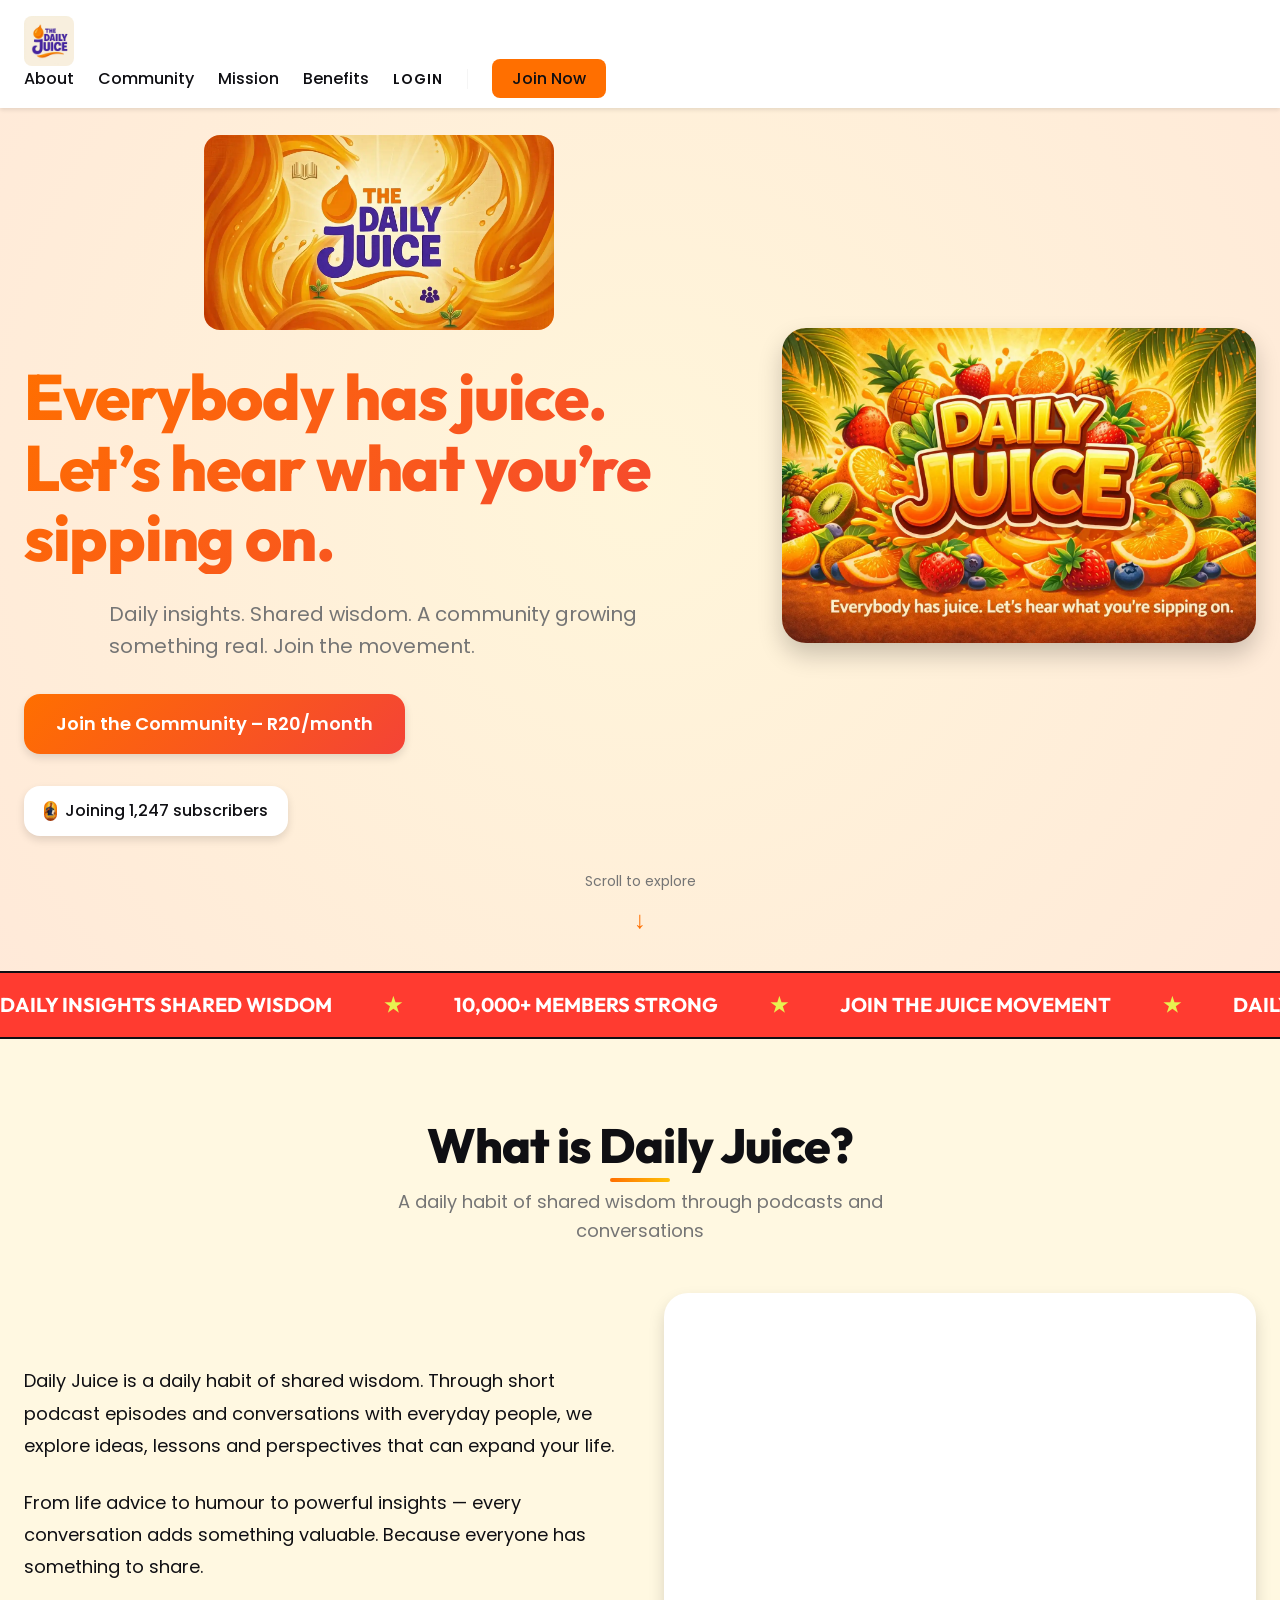
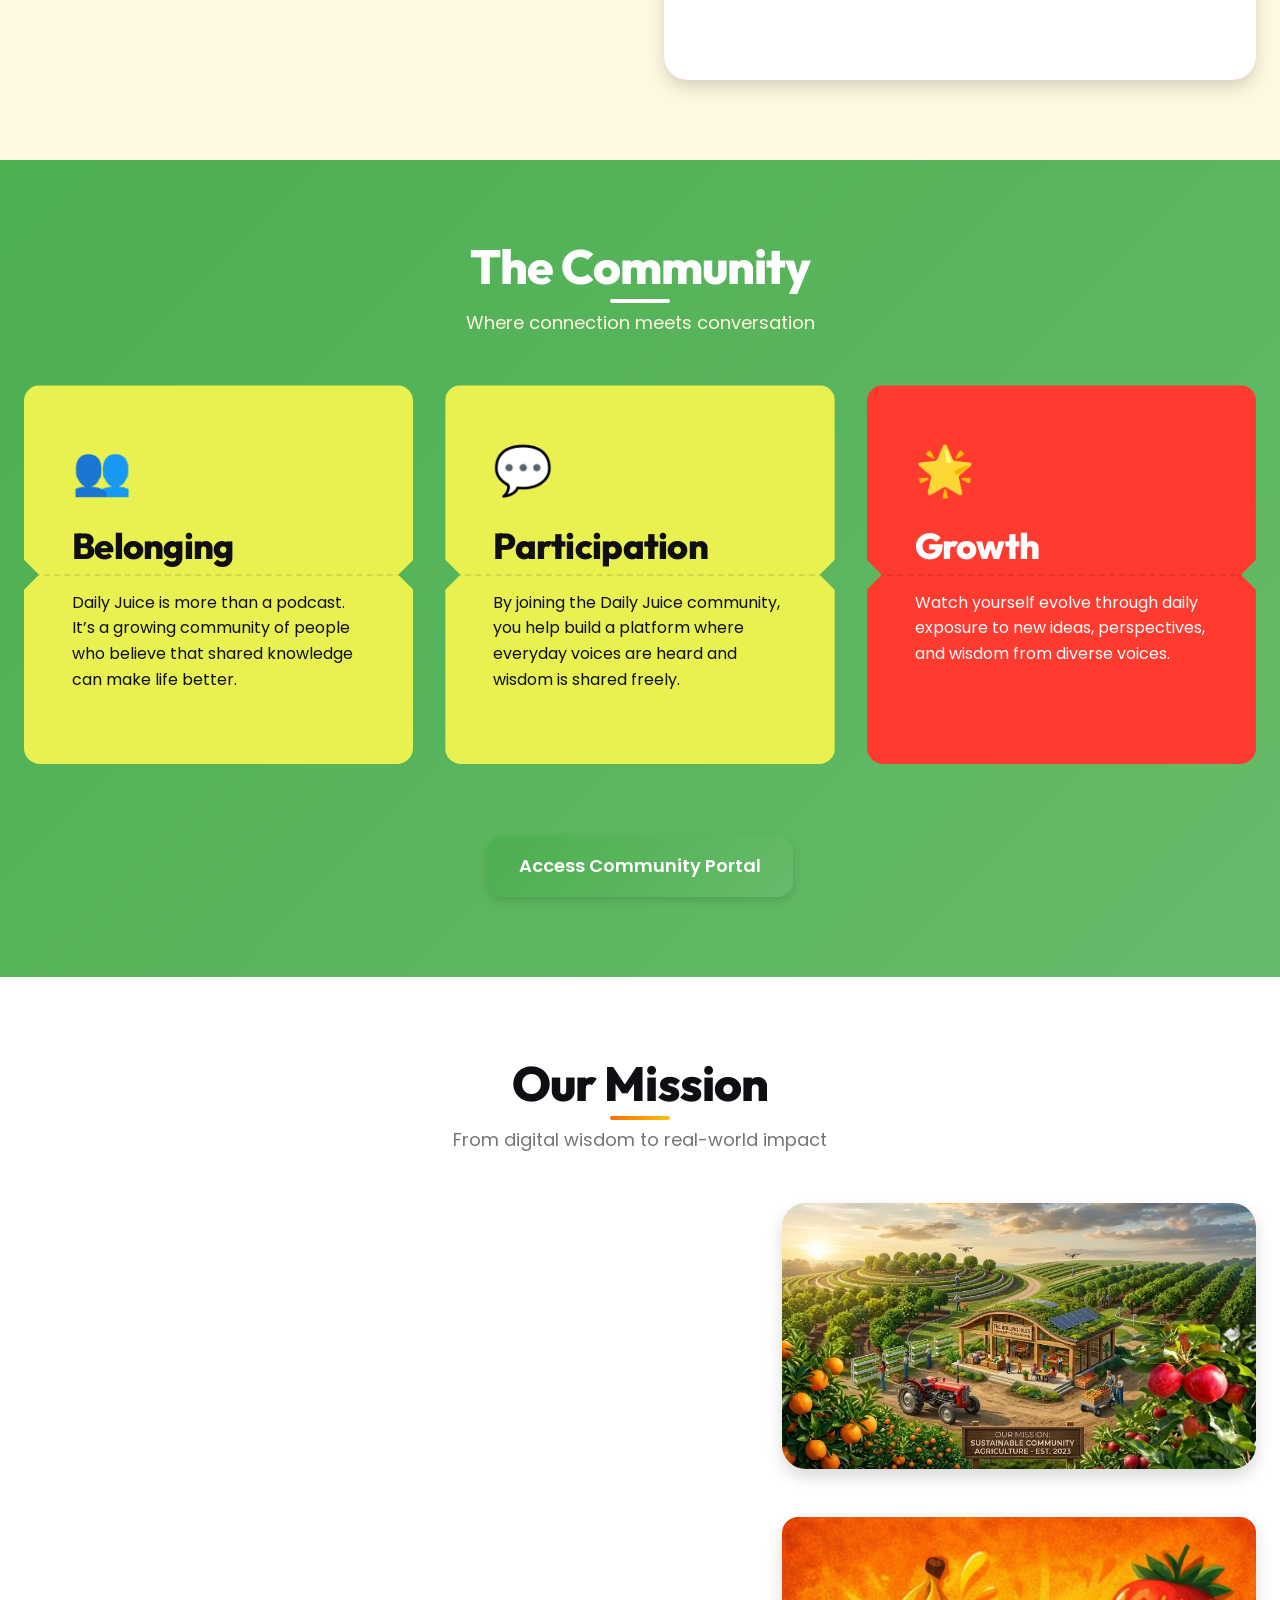
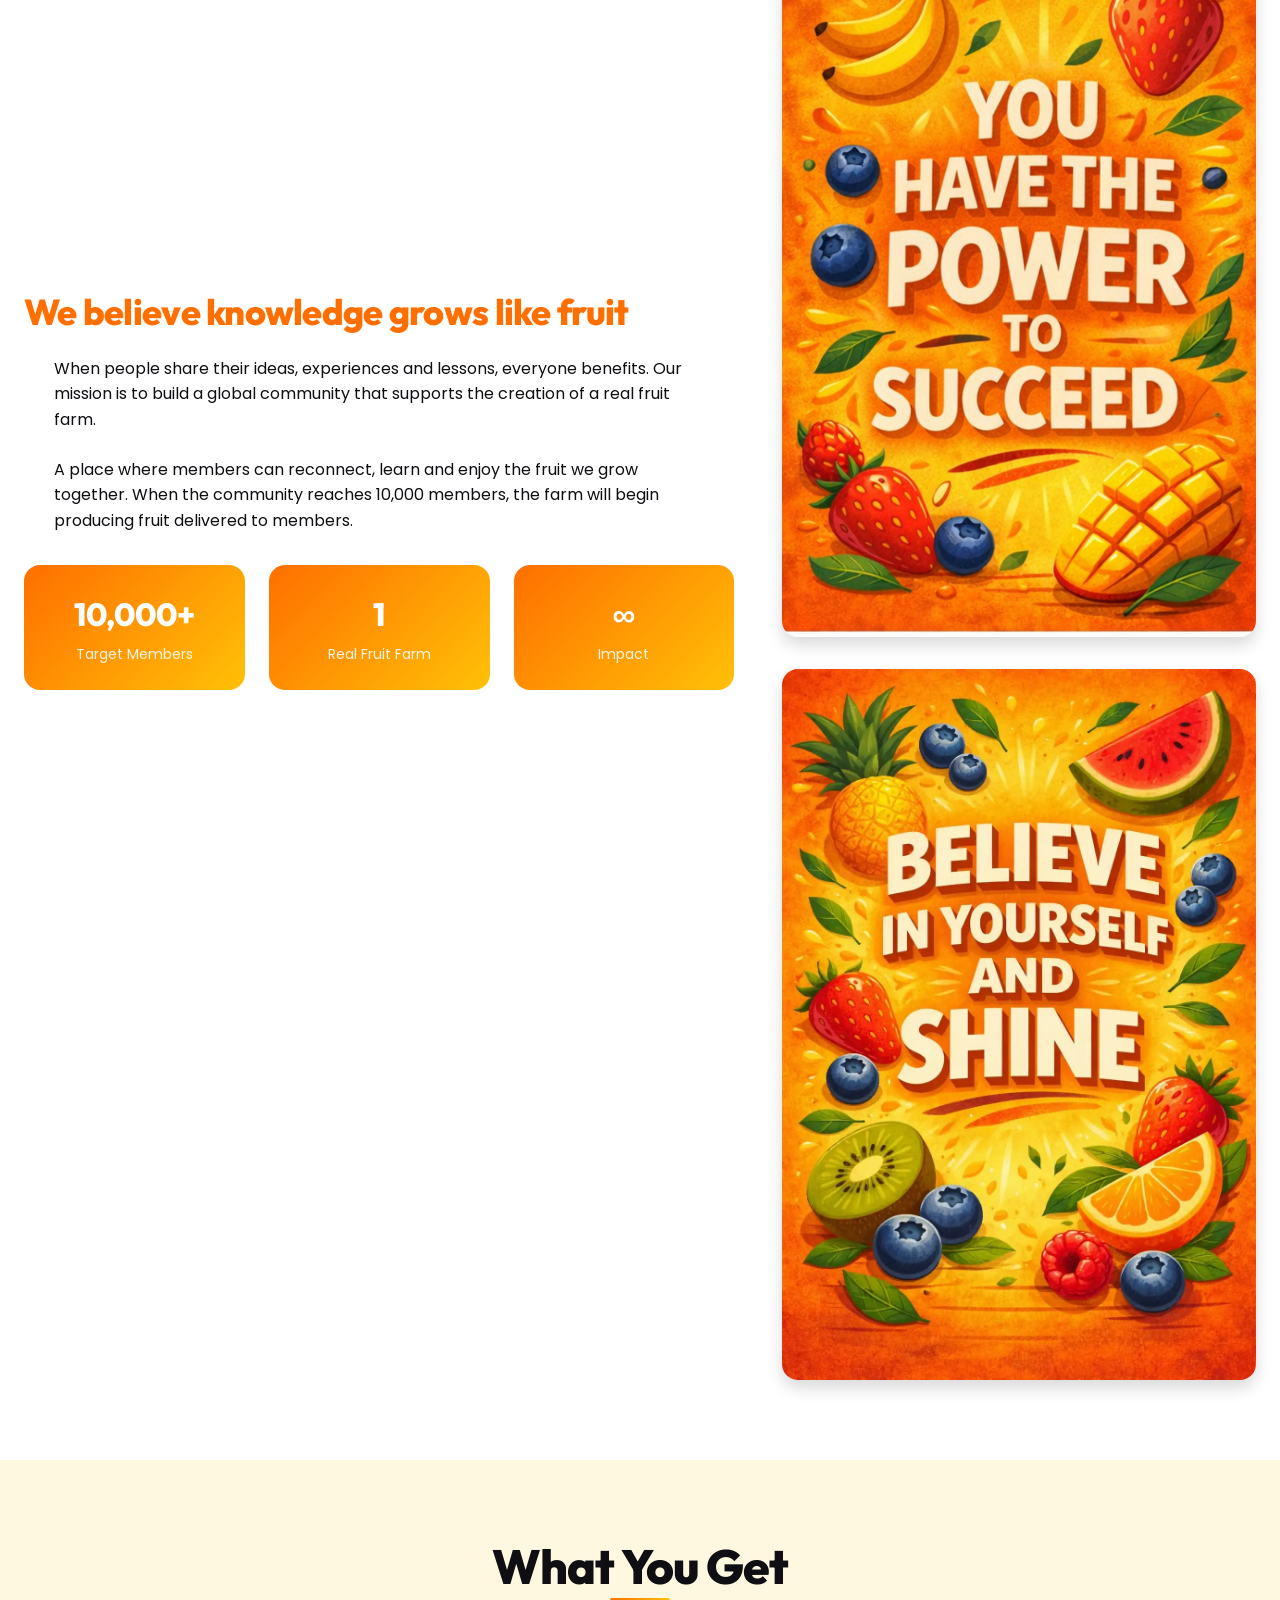
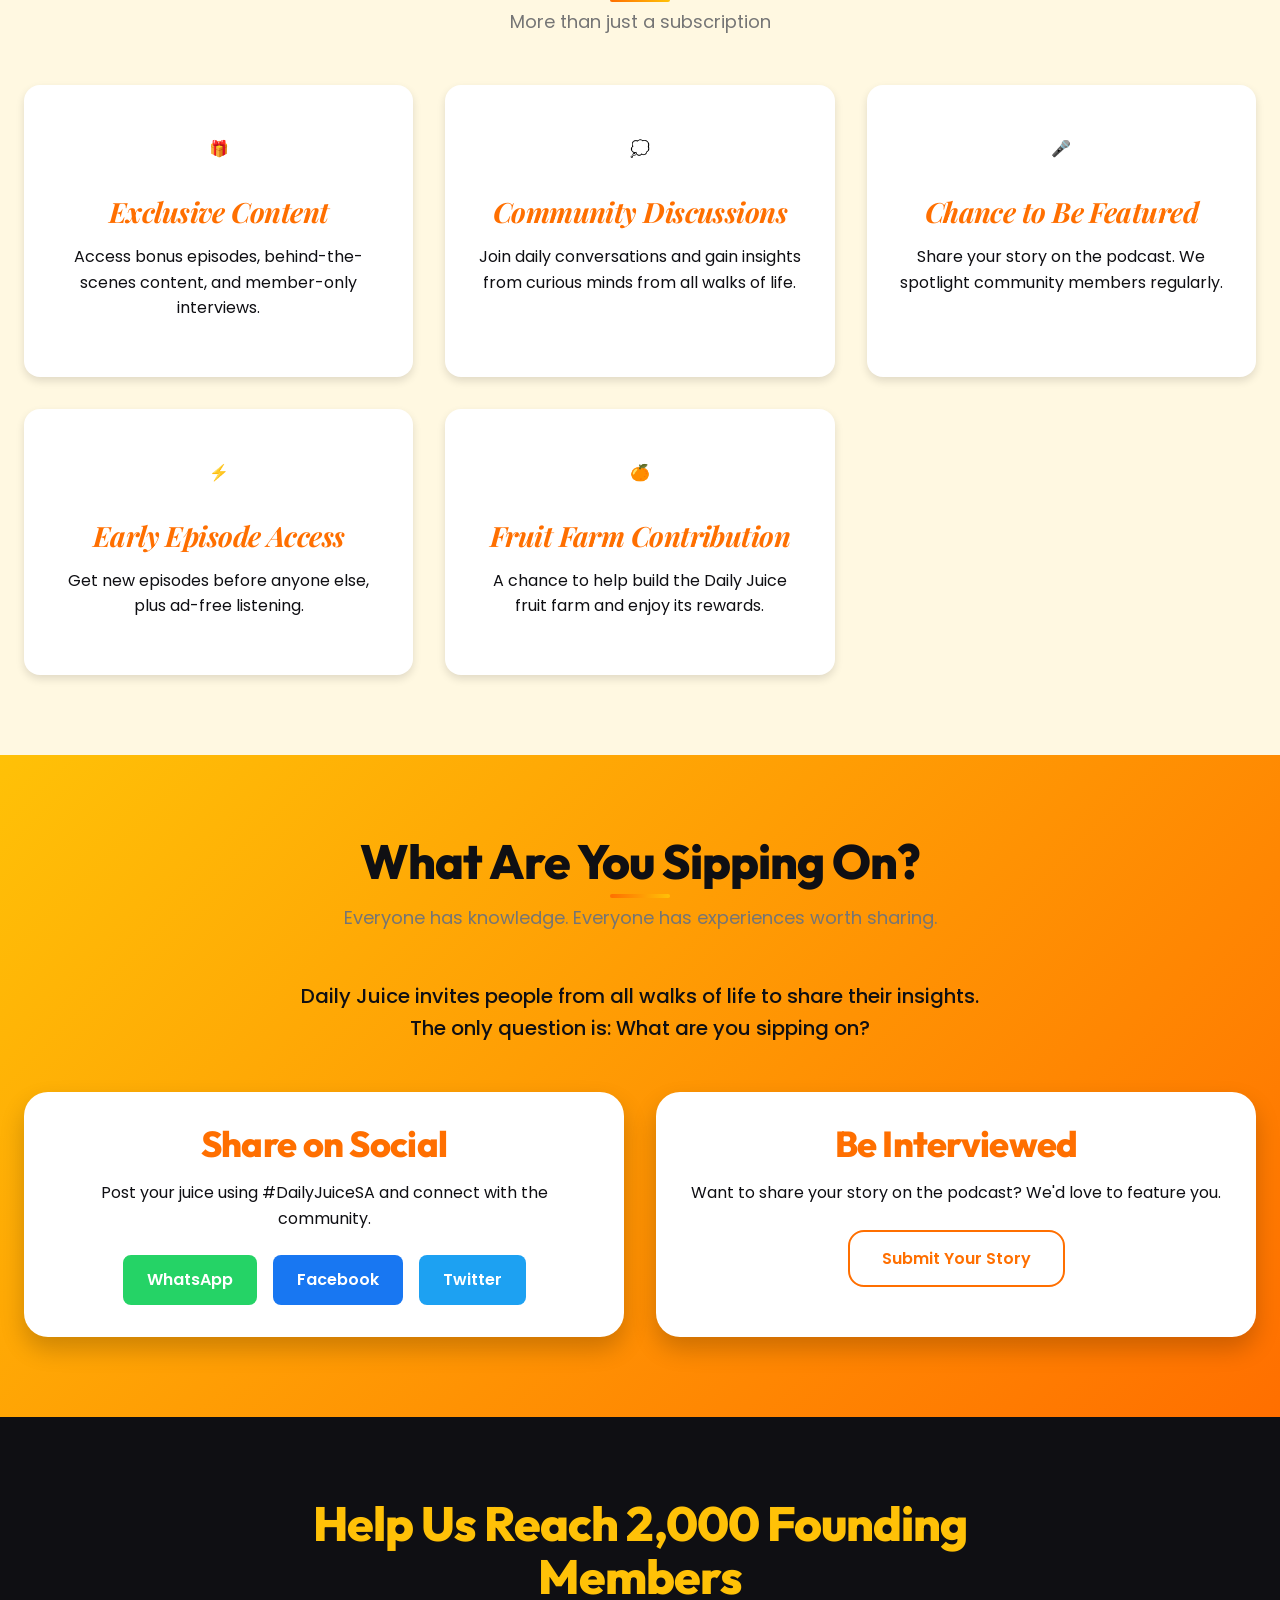
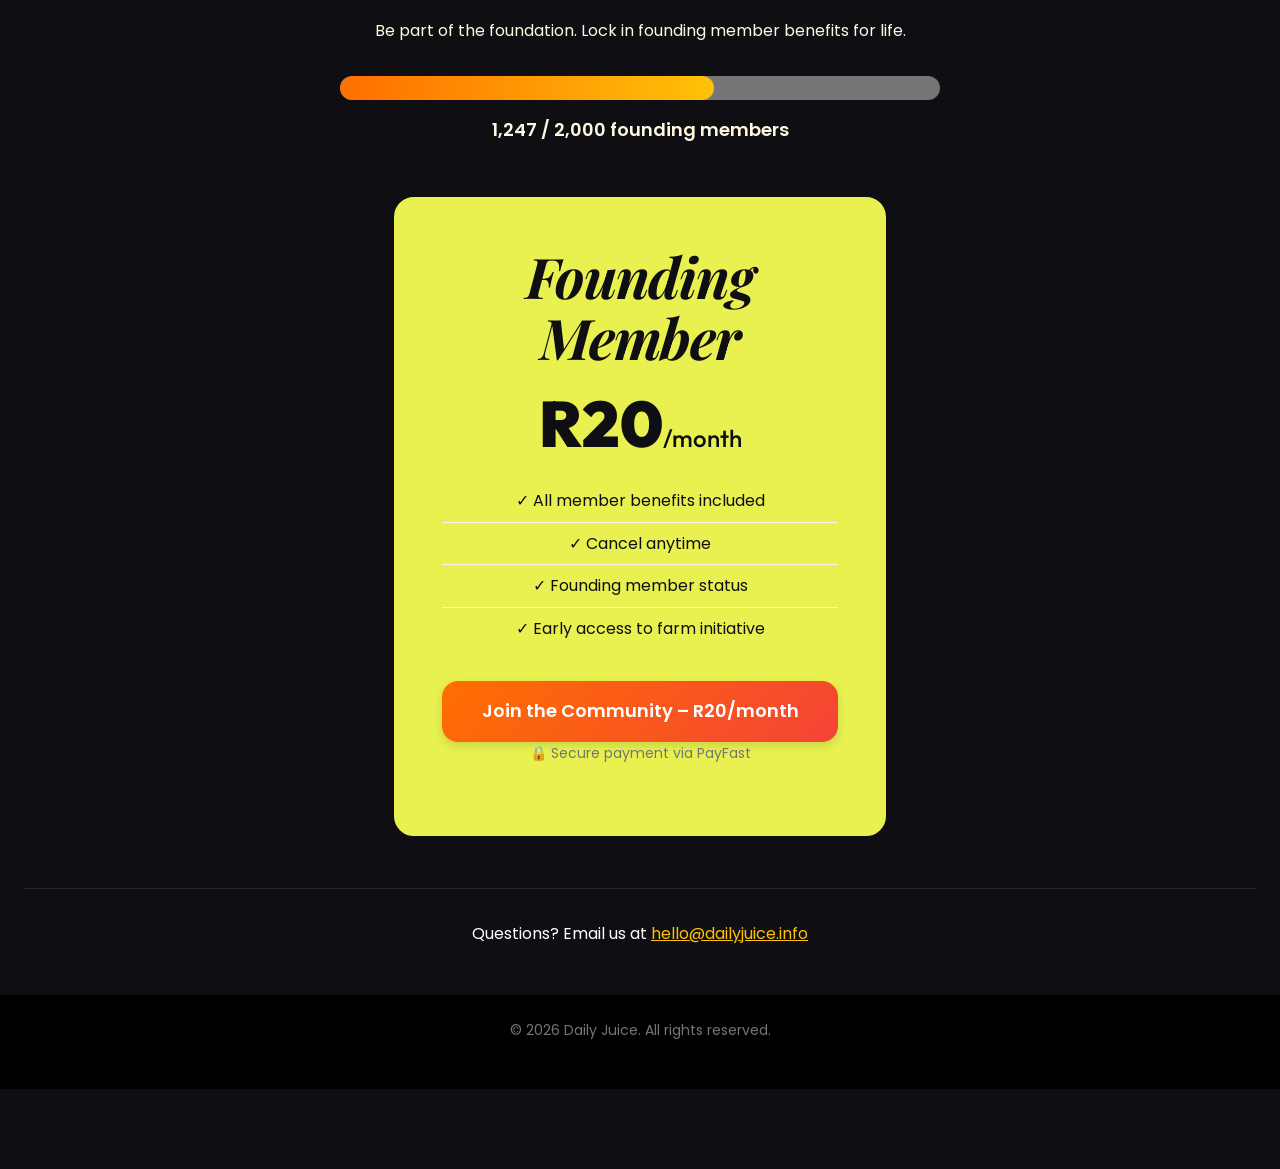
<file: index.html>
<!DOCTYPE html>
<html lang="en-ZA">
<head>
    <meta charset="UTF-8">
    <meta name="viewport" content="width=device-width, initial-scale=1.0">
    <meta http-equiv="X-UA-Compatible" content="IE=edge">
    <link rel="canonical" href="https://dailyjuice.info/">
    
    <!-- SEO Meta Tags -->
    <title>Daily Juice | Join the Community – R20/month</title>
    <meta name="description" content="Everybody has juice. Join 10,000+ members sharing wisdom through podcasts. Get exclusive content + fruit farm benefits. R20/month.">
    <meta name="keywords" content="Daily Juice, podcast, community, wisdom, learning, subscription, South Africa">
    <meta name="author" content="Daily Juice">
    
    <!-- Open Graph / Facebook -->
    <meta property="og:type" content="website">
    <meta property="og:url" content="https://dailyjuice.info/">
    <meta property="og:title" content="Daily Juice | Join the Community – R20/month">
    <meta property="og:description" content="Everybody has juice. Join 10,000+ members sharing wisdom through podcasts. Get exclusive content + fruit farm benefits.">
    <meta property="og:image" content="assets/images/og-image.png">
    
    <!-- Twitter Card -->
    <meta name="twitter:card" content="summary_large_image">
    <meta name="twitter:url" content="https://dailyjuice.info/">
    <meta name="twitter:title" content="Daily Juice | Join the Community – R20/month">
    <meta name="twitter:description" content="Everybody has juice. Join 10,000+ members sharing wisdom through podcasts.">
    <meta name="twitter:image" content="assets/images/og-image.png">
    
    <!-- Preconnect to external resources -->
    <link rel="preconnect" href="https://fonts.googleapis.com">
    <link rel="preconnect" href="https://fonts.gstatic.com" crossorigin>
    <link rel="preconnect" href="https://open.spotify.com">
    <link rel="preconnect" href="https://podcasts.apple.com">
    
    <!-- Google Fonts -->
    <link rel="stylesheet" href="https://fonts.googleapis.com/css2?family=Poppins:wght@300;400;500;600;700;800&family=Outfit:wght@400;500;600;700;800;900&family=Playfair+Display:ital,wght@0,700;1,700&display=swap">
    
    <!-- Main Stylesheet -->
    <link rel="stylesheet" href="css/style.css">
    
    <!-- Favicon -->
    <link rel="icon" type="image/png" href="assets/images/favicon.png">
    
    <!-- Google Analytics placeholder -->
    <script async src="https://www.googletagmanager.com/gtag/js?id=G-XXXXXXXXXX"></script>
    <script>
      window.dataLayer = window.dataLayer || [];
      function gtag(){dataLayer.push(arguments);}
      gtag('js', new Date());
      gtag('config', 'G-XXXXXXXXXX');
    </script>
    
    <!-- JSON-LD Structured Data -->
    <script type="application/ld+json">
    {
      "@context": "https://schema.org",
      "@type": "PodcastSeries",
      "name": "Daily Juice",
      "description": "A daily habit of shared wisdom through podcasts and conversations",
      "url": "https://dailyjuice.info",
      "image": "https://dailyjuice.info/assets/images/logo.png",
      "publisher": {
        "@type": "Organization",
        "name": "Daily Juice",
        "logo": {
          "@type": "ImageObject",
          "url": "https://dailyjuice.info/assets/images/logo.png"
        }
      },
      "potentialAction": {
        "@type": "SubscribeAction",
        "target": {
          "@type": "EntryPoint",
          "urlTemplate": "https://dailyjuice.info/#cta"
        }
      }
    }
    </script>
</head>
<body>
    <a href="#main-content" class="skip-link">Skip to main content</a>
    <!-- Navigation -->
    <nav class="navbar">
        <div class="container nav-container">
            <a href="#" class="logo">
                <picture>
                    <source srcset="images/Core_Logo.webp" type="image/webp">
                    <img src="images/Core_Logo.webp" alt="Daily Juice Logo" height="50" style="border-radius: var(--radius-sm);">
                </picture>
            </a>
            <button class="mobile-menu-toggle" aria-label="Toggle Menu">
                <span></span>
                <span></span>
                <span></span>
            </button>
            <ul class="nav-menu">
                <li><a href="#about">About</a></li>
                <li><a href="#community">Community</a></li>
                <li><a href="#mission">Mission</a></li>
                <li><a href="#benefits">Benefits</a></li>
                <li><a href="login.html" class="nav-login">Login</a></li>
                <li><a href="login.html" class="btn-nav">Join Now</a></li>
            </ul>
        </div>
    </nav>
    
    <main id="main-content">
    <!-- Hero Section -->
    <header id="hero" class="hero-section">
        <div class="hero-background"></div>
        <div class="container hero-container">
            <div class="hero-content">
                <img src="images/Daily_Juice_.webp" alt="Daily Juice" class="hero-logo" loading="eager" style="border-radius: var(--radius-md);">
                <h1 class="hero-headline">Everybody has juice. Let’s hear what you’re sipping on.</h1>
                <p class="hero-subheadline">Daily insights. Shared wisdom. A community growing something real. Join the movement.</p>
                <div class="hero-cta">
                    <a href="https://payment.payfast.io/eng/process?cmd=_paynow&receiver=22854060&item_name=The+Daily+Juice&email_confirmation=1&confirmation_address=accounts@connectthedots.africa&item_description=The+Daily+Juice+community+is+created+to+empower+you+to+gain+access+to+insightful+thought-provoking+conversations.+We+help+you+squeeze+the+most+out+of+life.&amount=20&subscription_type=1&recurring_amount=20&cycles=0&frequency=3&return_url=https%3A%2F%2Fdailyjuice.info%2Fthank-you.html&cancel_url=https%3A%2F%2Fdailyjuice.info%2F" class="btn btn-primary btn-large">Join the Community – R20/month</a>
                </div>
                <div class="hero-social-proof">
                    <div class="subscriber-badge">
                        <img src="assets/images/icons/social-proof.png" alt="Subscriber Icon" class="badge-icon-img" width="24" height="24" loading="lazy">
                        <span class="badge-text">Joining <span class="current-count">1,247</span> subscribers</span>
                    </div>
                </div>
            </div>
            <div class="hero-visual">
                <picture>
                    <source srcset="images/Hero_Visual__Fruit_.webp" type="image/webp">
                    <img src="images/Hero_Visual__Fruit_.webp" alt="Fresh fruits representing community wisdom" class="hero-image" loading="eager" style="border-radius: var(--radius-lg);">
                </picture>
            </div>
        </div>
        <div class="scroll-indicator">
            <span>Scroll to explore</span>
            <div class="scroll-arrow">↓</div>
        </div>
    </header>
    
    <!-- Ticker Section -->
    <div class="marquee-container">
        <div class="marquee-content">
            <span>Daily Insights Shared Wisdom</span>
            <span>10,000+ Members Strong</span>
            <span>Join the Juice Movement</span>
            <span>Daily Insights Shared Wisdom</span>
            <span>10,000+ Members Strong</span>
            <span>Join the Juice Movement</span>
        </div>
    </div>

    <!-- What is Daily Juice? Section -->
    <section id="about" class="about-section section">
        <div class="container">
            <div class="section-header">
                <h2 class="section-title">What is Daily Juice?</h2>
                <p class="section-subtitle">A daily habit of shared wisdom through podcasts and conversations</p>
            </div>
            
            <div class="about-content">
                <div class="about-description">
                    <p>Daily Juice is a daily habit of shared wisdom. Through short podcast episodes and conversations with everyday people, we explore ideas, lessons and perspectives that can expand your life.</p>
                    <p>From life advice to humour to powerful insights — every conversation adds something valuable. Because everyone has something to share.</p>
                </div>
                
                <div class="podcast-player">
                    <div class="player-container-podbean">
                        <iframe title="The Daily Juice" allowtransparency="true" height="315" width="100%" style="border: none; min-width: min(100%, 430px);height:315px;" scrolling="no" data-name="pb-iframe-player" src="https://www.podbean.com/player-v2/?i=njuef-1449ea8-pbblog-playlist&share=1&download=1&rtl=0&fonts=Arial&skin=f6f6f6&font-color=auto&logo_link=episode_page&order=episodic&limit=10&filter=all&ss=a713390a017602015775e868a2cf26b0&btn-skin=ff6d00&size=315" loading="lazy" allowfullscreen=""></iframe>
                    </div>
                </div>
            </div>
        </div>
    </section>

    <!-- The Community Section -->
    <section id="community" class="community-section section">
        <div class="container">
            <div class="section-header">
                <h2 class="section-title">The Community</h2>
                <p class="section-subtitle">Where connection meets conversation</p>
            </div>
            
            <div class="community-content">
                <div class="ticket-card">
                    <div class="card-icon">👥</div>
                    <h3>Belonging</h3>
                    <p>Daily Juice is more than a podcast. It’s a growing community of people who believe that shared knowledge can make life better.</p>
                </div>
                
                <div class="ticket-card bg-yellow">
                    <div class="card-icon">💬</div>
                    <h3>Participation</h3>
                    <p>By joining the Daily Juice community, you help build a platform where everyday voices are heard and wisdom is shared freely.</p>
                </div>
                
                <div class="ticket-card bg-red">
                    <div class="card-icon">🌟</div>
                    <h3 class="text-white">Growth</h3>
                    <p class="text-white">Watch yourself evolve through daily exposure to new ideas, perspectives, and wisdom from diverse voices.</p>
                </div>
            </div>
            
            <div class="community-cta">
                <a href="https://whop.com/joined/daily-juice/" target="_blank" rel="noopener noreferrer" class="btn btn-secondary btn-large">
                    Access Community Portal
                </a>
            </div>
        </div>
    </section>

    <!-- The Mission Section -->
    <section id="mission" class="mission-section section">
        <div class="container">
            <div class="section-header">
                <h2 class="section-title">Our Mission</h2>
                <p class="section-subtitle">From digital wisdom to real-world impact</p>
            </div>
            
            <div class="mission-content">
                <div class="mission-story">
                    <h3>We believe knowledge grows like fruit</h3>
                    <p>When people share their ideas, experiences and lessons, everyone benefits. Our mission is to build a global community that supports the creation of a real fruit farm.</p>
                    <p>A place where members can reconnect, learn and enjoy the fruit we grow together. When the community reaches 10,000 members, the farm will begin producing fruit delivered to members.</p>
                    
                    <div class="mission-stats">
                        <div class="stat-box">
                            <span class="stat-number">10,000+</span>
                            <span class="stat-label">Target Members</span>
                        </div>
                        <div class="stat-box">
                            <span class="stat-number">1</span>
                            <span class="stat-label">Real Fruit Farm</span>
                        </div>
                        <div class="stat-box">
                            <span class="stat-number">∞</span>
                            <span class="stat-label">Impact</span>
                        </div>
                    </div>
                </div>
                
                <div class="mission-visual">
                    <img src="images/concept_fruit_farm.webp" alt="Community fruit farm concept" class="mission-image" loading="lazy" style="border-radius: var(--radius-lg);">
                    
                    <div class="illustration-gallery">
                        <img src="assets/images/illustrations/power-to-succeed.png" alt="You have the power to succeed illustration" style="border-radius: var(--radius-md);">
                        <picture>
                            <source srcset="images/Believe_and_Shine_202603191537.webp" type="image/webp">
                            <img src="images/Believe_and_Shine_202603191537.webp" alt="Believe in yourself and shine illustration" loading="lazy" style="border-radius: var(--radius-md);">
                        </picture>
                    </div>
                </div>
            </div>
        </div>
    </section>

    <!-- What You Get Section -->
    <section id="benefits" class="benefits-section section">
        <div class="container">
            <div class="section-header">
                <h2 class="section-title">What You Get</h2>
                <p class="section-subtitle">More than just a subscription</p>
            </div>
            
            <div class="benefits-grid">
                <div class="benefit-item">
                    <div class="benefit-icon">🎁</div>
                    <h4 class="font-serif">Exclusive Content</h4>
                    <p>Access bonus episodes, behind-the-scenes content, and member-only interviews.</p>
                </div>
                
                <div class="benefit-item">
                    <div class="benefit-icon">💭</div>
                    <h4 class="font-serif">Community Discussions</h4>
                    <p>Join daily conversations and gain insights from curious minds from all walks of life.</p>
                </div>
                
                <div class="benefit-item">
                    <div class="benefit-icon">🎤</div>
                    <h4 class="font-serif">Chance to Be Featured</h4>
                    <p>Share your story on the podcast. We spotlight community members regularly.</p>
                </div>
                
                <div class="benefit-item">
                    <div class="benefit-icon">⚡</div>
                    <h4 class="font-serif">Early Episode Access</h4>
                    <p>Get new episodes before anyone else, plus ad-free listening.</p>
                </div>
                
                <div class="benefit-item">
                    <div class="benefit-icon">🍊</div>
                    <h4 class="font-serif">Fruit Farm Contribution</h4>
                    <p>A chance to help build the Daily Juice fruit farm and enjoy its rewards.</p>
                </div>
            </div>
        </div>
    </section>

    <!-- Engagement Section -->
    <section id="engagement" class="engagement-section section">
        <div class="container">
            <div class="section-header">
                <h2 class="section-title">What Are You Sipping On?</h2>
                <p class="section-subtitle">Everyone has knowledge. Everyone has experiences worth sharing.</p>
            </div>
            
            <div class="engagement-content">
                <p class="engagement-question">Daily Juice invites people from all walks of life to share their insights. The only question is: What are you sipping on?</p>
                
                <div class="engagement-actions">
                    <div class="action-card">
                        <h3>Share on Social</h3>
                        <p>Post your juice using #DailyJuiceSA and connect with the community.</p>
                        <div class="social-share-buttons">
                            <a href="https://wa.me/?text=Check%20out%20Daily%20Juice%20-%20everybody%20has%20juice!" target="_blank" rel="noopener noreferrer" class="share-btn whatsapp">
                                WhatsApp
                            </a>
                            <a href="https://www.facebook.com/sharer/sharer.php?u=https://dailyjuice.info" target="_blank" rel="noopener noreferrer" class="share-btn facebook">
                                Facebook
                            </a>
                            <a href="https://twitter.com/intent/tweet?text=Everybody%20has%20juice.%20Let%27s%20hear%20what%20you%27re%20sipping%20on.&url=https://dailyjuice.info" target="_blank" rel="noopener noreferrer" class="share-btn twitter">
                                Twitter
                            </a>
                        </div>
                    </div>
                    
                    <div class="action-card">
                        <h3>Be Interviewed</h3>
                        <p>Want to share your story on the podcast? We'd love to feature you.</p>
                        <a href="mailto:featured@dailyjuice.info" class="btn btn-outline">Submit Your Story</a>
                    </div>
                </div>
            </div>
        </div>
    </section>

    <!-- Final CTA Section -->
    <footer id="cta" class="cta-section section">
        <div class="container">
            <div class="cta-content">
                <div class="founding-members-progress">
                    <h2 class="cta-title">Help Us Reach 2,000 Founding Members</h2>
                    <p class="cta-subtitle">Be part of the foundation. Lock in founding member benefits for life.</p>
                    
                    <div class="progress-container">
                        <div class="progress-bar">
                            <div class="progress-fill" id="progress-fill" style="width: 62%;"></div>
                        </div>
                        <div class="progress-text">
                            <span class="current-count" id="current-count">1,247</span> / 2,000 founding members
                        </div>
                    </div>
                </div>
                
                <div class="subscription-offer">
                    <div class="cta-premium">
                        <h3 class="font-serif">Founding Member</h3>
                        <div class="price">R20<span>/month</span></div>
                        <ul class="offer-benefits">
                            <li>✓ All member benefits included</li>
                            <li>✓ Cancel anytime</li>
                            <li>✓ Founding member status</li>
                            <li>✓ Early access to farm initiative</li>
                        </ul>
                        
                        <!-- PayFast Form -->
                        <div class="payfast-cta">
                            <a href="https://payment.payfast.io/eng/process?cmd=_paynow&receiver=22854060&item_name=The+Daily+Juice&email_confirmation=1&confirmation_address=accounts@connectthedots.africa&item_description=The+Daily+Juice+community+is+created+to+empower+you+to+gain+access+to+insightful+thought-provoking+conversations.+We+help+you+squeeze+the+most+out+of+life.&amount=20&subscription_type=1&recurring_amount=20&cycles=0&frequency=3&return_url=https%3A%2F%2Fdailyjuice.info%2Fthank-you.html&cancel_url=https%3A%2F%2Fdailyjuice.info%2F" class="btn btn-primary btn-large btn-full">
                                Join the Community – R20/month
                            </a>
                        </div>
                        
                        <p class="secure-payment-note">
                            🔒 Secure payment via PayFast
                        </p>
                    </div>
                </div>
                
                <div class="cta-footer">
                    <p>Questions? Email us at <a href="mailto:hello@dailyjuice.info">hello@dailyjuice.info</a></p>
                </div>
            </div>
        </div>
        
        <div class="copyright-bar">
            <div class="container">
                <p>&copy; 2026 Daily Juice. All rights reserved.</p>
            </div>
        </div>
    </footer>
    </main>

    <!-- Main JavaScript -->
    <script src="js/main.js"></script>
</body>
</html>
</file>
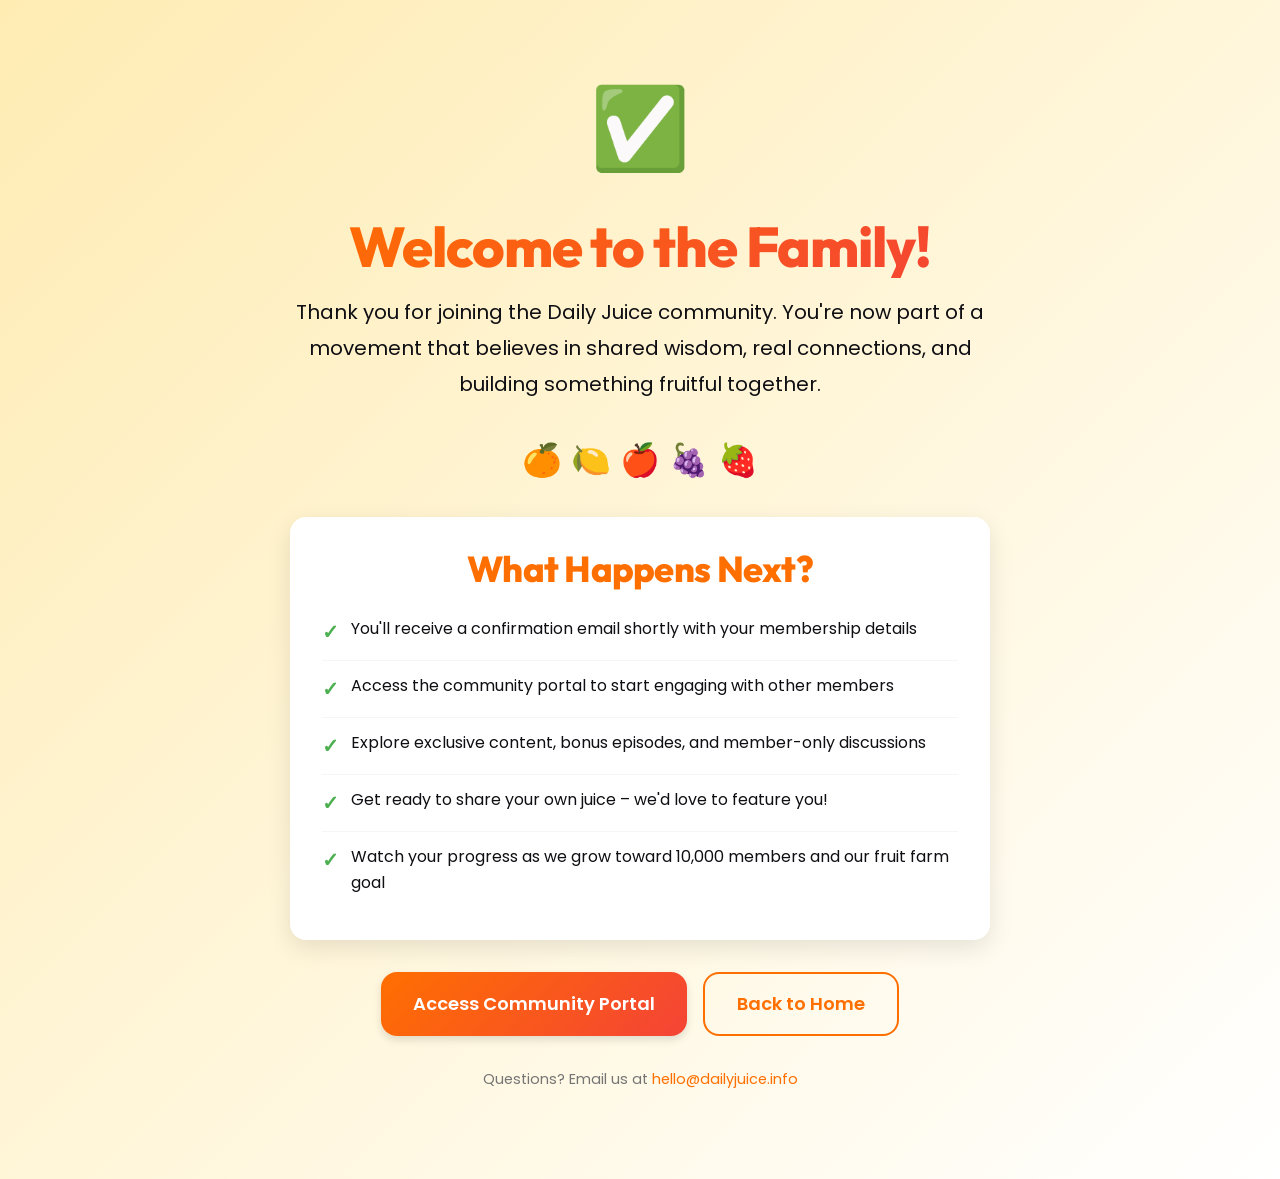
<file: thank-you.html>
<!DOCTYPE html>
<html lang="en-ZA">
<head>
    <meta charset="UTF-8">
    <meta name="viewport" content="width=device-width, initial-scale=1.0">
    <title>Welcome to Daily Juice! | Thank You</title>
    <link rel="stylesheet" href="css/style.css">
    <link rel="stylesheet" href="https://fonts.googleapis.com/css2?family=Poppins:wght@300;400;500;600;700;800&family=Outfit:wght@400;500;600;700;800;900&family=Playfair+Display:ital,wght@0,700;1,700&display=swap">
    <link rel="canonical" href="https://dailyjuice.info/thank-you.html">
    
    <!-- Google Analytics - REPLACE G-XXXXXXXXXX WITH YOUR ACTUAL MEASUREMENT ID -->
    <!-- <script async src="https://www.googletagmanager.com/gtag/js?id=G-XXXXXXXXXX"></script>
    <script>
      window.dataLayer = window.dataLayer || [];
      function gtag(){dataLayer.push(arguments);}
      gtag('js', new Date());
      gtag('config', 'G-XXXXXXXXXX');
    </script> -->
    
    <style>
        .thank-you-section {
            min-height: 100vh;
            display: flex;
            align-items: center;
            justify-content: center;
            padding: 4rem 2rem;
            background: linear-gradient(135deg, #FFECB3 0%, #FFFFFF 100%);
        }
        
        .thank-you-container {
            max-width: 700px;
            text-align: center;
        }
        
        .success-icon {
            font-size: 5rem;
            margin-bottom: 1.5rem;
            animation: bounce 1s ease infinite;
        }
        
        @keyframes bounce {
            0%, 100% { transform: translateY(0); }
            50% { transform: translateY(-20px); }
        }
        
        .thank-you-title {
            font-size: clamp(2rem, 6vw, 3.5rem);
            background: linear-gradient(135deg, #FF6F00, #F44336);
            -webkit-background-clip: text;
            -webkit-text-fill-color: transparent;
            background-clip: text;
            margin-bottom: 1rem;
        }
        
        .thank-you-message {
            font-size: 1.25rem;
            color: var(--dark);
            margin-bottom: 2rem;
            line-height: 1.8;
        }
        
        .next-steps {
            background: var(--white);
            padding: 2rem;
            border-radius: 1rem;
            box-shadow: 0 8px 24px rgba(0,0,0,0.1);
            margin-top: 2rem;
        }
        
        .next-steps h3 {
            color: var(--orange);
            margin-bottom: 1rem;
        }
        
        .next-steps ul {
            text-align: left;
            list-style: none;
            padding: 0;
        }
        
        .next-steps li {
            padding: 0.75rem 0;
            border-bottom: 1px solid var(--light-gray);
            display: flex;
            align-items: flex-start;
            gap: 0.75rem;
        }
        
        .next-steps li:last-child {
            border-bottom: none;
        }
        
        .checkmark {
            color: var(--green);
            font-weight: bold;
            font-size: 1.25rem;
        }
        
        .cta-buttons {
            display: flex;
            gap: 1rem;
            justify-content: center;
            flex-wrap: wrap;
            margin-top: 2rem;
        }
        
        .welcome-fruits {
            font-size: 2rem;
            margin: 2rem 0;
        }
    </style>
</head>
<body class="thank-you-page">
    <a href="#main-content" class="skip-link">Skip to main content</a>
    <main id="main-content">
    <section class="thank-you-section">
        <div class="thank-you-container">
            <div class="success-icon">✅</div>
            <h1 class="thank-you-title">Welcome to the Family!</h1>
            <p class="thank-you-message">
                Thank you for joining the Daily Juice community. 
                You're now part of a movement that believes in shared wisdom, real connections, and building something fruitful together.
            </p>
            
            <div class="welcome-fruits">🍊 🍋 🍎 🍇 🍓</div>
            
            <div class="next-steps">
                <h3>What Happens Next?</h3>
                <ul>
                    <li>
                        <span class="checkmark">✓</span>
                        <span>You'll receive a confirmation email shortly with your membership details</span>
                    </li>
                    <li>
                        <span class="checkmark">✓</span>
                        <span>Access the community portal to start engaging with other members</span>
                    </li>
                    <li>
                        <span class="checkmark">✓</span>
                        <span>Explore exclusive content, bonus episodes, and member-only discussions</span>
                    </li>
                    <li>
                        <span class="checkmark">✓</span>
                        <span>Get ready to share your own juice – we'd love to feature you!</span>
                    </li>
                    <li>
                        <span class="checkmark">✓</span>
                        <span>Watch your progress as we grow toward 10,000 members and our fruit farm goal</span>
                    </li>
                </ul>
            </div>
            
            <div class="cta-buttons">
                <a href="https://whop.com/joined/daily-juice/" target="_blank" rel="noopener noreferrer" class="btn btn-primary btn-large">
                    Access Community Portal
                </a>
                <a href="index.html" class="btn btn-outline btn-large">
                    Back to Home
                </a>
            </div>
            
            <p style="margin-top: 2rem; color: var(--gray); font-size: 0.9rem;">
                Questions? Email us at <a href="mailto:hello@dailyjuice.info" style="color: var(--orange);">hello@dailyjuice.info</a>
            </p>
        </div>
    </section>
    </main>
    
    <!-- Track thank you page view -->
    <script>
        // Google Analytics conversion tracking (if installed)
        if (typeof gtag !== 'undefined') {
            gtag('event', 'conversion', {
                'event_category': 'subscription',
                'event_label': 'thank_you_page_view'
            });
        }
        
        console.log('%c🎉 Welcome to Daily Juice!', 'color: #FF6F00; font-size: 24px; font-weight: bold;');
        console.log('%cThank you for joining the community!', 'color: #4CAF50; font-size: 16px;');
    </script>
</body>
</html>
</file>
<file: css/style.css>
/* ========================================
   DAILY JUICE - Main Stylesheet
   Brand Colors:
   - Orange: #FF6F00
   - Yellow: #FFC107
   - Green: #4CAF50
   - Red: #F44336
   ======================================== */

/* CSS Custom Properties */
:root {
    /* Brand Colors */
    --orange: #FF6F00;
    --yellow: #FFC107;
    --green: #4CAF50;
    --red: #F44336;
    
    /* Extended Palette */
    --orange-light: #FF8F00;
    --yellow-light: #FFD54F;
    --green-light: #66BB6A;
    --red-light: #EF5350;
    
    /* Neutrals */
    --white: #FFFFFF;
    --off-white: #FFF8E1;
    --cream: #FFECB3;
    --dark: #0F0F13; /* Deepened for Sam Patel look */
    --gray: #757575;
    --light-gray: #F5F5F5;
    
    /* Sam Patel Inspired */
    --ticket-yellow: #E8F150;
    --ticket-red: #FF3B30;
    --ticket-dark: #0F0F13;
    
    /* Typography */
    --font-primary: 'Poppins', sans-serif;
    --font-secondary: 'Outfit', sans-serif; /* Modern, clean */
    --font-serif: 'Playfair Display', serif; /* Premium/Editorial */
    
    /* Spacing */
    --spacing-xs: 0.5rem;
    --spacing-sm: 1rem;
    --spacing-md: 1.5rem;
    --spacing-lg: 2rem;
    --spacing-xl: 3rem;
    --spacing-xxl: 5rem;
    
    /* Border Radius */
    --radius-sm: 0.5rem;
    --radius-md: 1rem;
    --radius-lg: 1.5rem;
    --radius-xl: 2rem;
    
    /* Shadows */
    --shadow-sm: 0 2px 4px rgba(0,0,0,0.1);
    --shadow-md: 0 4px 8px rgba(0,0,0,0.12);
    --shadow-lg: 0 8px 16px rgba(0,0,0,0.15);
    --shadow-xl: 0 12px 24px rgba(0,0,0,0.2);
    
    /* Transitions */
    --transition-fast: 0.2s ease;
    --transition-normal: 0.3s ease;
    --transition-slow: 0.5s ease;
}

/* Reset & Base Styles */
* {
    margin: 0;
    padding: 0;
    box-sizing: border-box;
}

html {
    scroll-behavior: smooth;
    font-size: 16px;
}

body {
    font-family: var(--font-primary);
    color: var(--dark);
    background-color: var(--white);
    line-height: 1.6;
    overflow-x: hidden;
}

img {
    max-width: 100%;
    height: auto;
    display: block;
    border-radius: var(--radius-md); /* Consistent rounded corners */
}

a {
    text-decoration: none;
    color: inherit;
    transition: color var(--transition-fast);
}

button {
    font-family: var(--font-primary);
    cursor: pointer;
    border: none;
    outline: none;
    transition: all var(--transition-fast);
}

ul {
    list-style: none;
}

.container {
    width: 100%;
    max-width: 1320px; /* Increased for ultra-wide */
    margin: 0 auto;
    padding: 0 var(--spacing-md);
}

/* Typography Scale */
h1, h2, h3, h4, h5, h6 {
    font-family: var(--font-secondary);
    font-weight: 800; /* Bolder for high impact */
    line-height: 1.1;
    margin-bottom: var(--spacing-md);
    letter-spacing: -0.02em;
}

.font-serif {
    font-family: var(--font-serif);
    font-weight: 700;
    font-style: italic;
}

h1 { font-size: clamp(2.25rem, 8vw, 4.5rem); max-width: 20ch; margin-inline: auto; }
h2 { font-size: clamp(1.85rem, 6vw, 3rem); max-width: 25ch; margin-inline: auto; }
h3 { font-size: clamp(1.5rem, 5vw, 2.25rem); }
h4 { font-size: clamp(1.25rem, 4vw, 1.75rem); }

p {
    margin-bottom: var(--spacing-md);
    max-width: 65ch;
    margin-inline: auto;
}

/* Button Styles */
.btn {
    display: inline-flex;
    align-items: center;
    justify-content: center;
    padding: 0.875rem 2rem;
    border-radius: var(--radius-md);
    font-weight: 600;
    font-size: 1rem;
    text-align: center;
    transition: all var(--transition-normal);
    min-height: 48px; /* Improved for touch */
    min-width: 160px; /* Baseline accessibility */
    max-width: 100%;
}

.btn-primary {
    background: linear-gradient(135deg, var(--orange), var(--red));
    color: var(--white);
    box-shadow: var(--shadow-md);
}

.btn-primary:hover {
    transform: translateY(-2px);
    box-shadow: var(--shadow-lg);
    background: linear-gradient(135deg, var(--orange-light), var(--red-light));
}

.btn-secondary {
    background: linear-gradient(135deg, var(--green), var(--green-light));
    color: var(--white);
    box-shadow: var(--shadow-md);
}

.btn-secondary:hover {
    transform: translateY(-2px);
    box-shadow: var(--shadow-lg);
}

.btn-outline {
    background: transparent;
    border: 2px solid var(--orange);
    color: var(--orange);
}

.btn-outline:hover {
    background: var(--orange);
    color: var(--white);
}

.btn-large {
    padding: 1rem 2rem;
    font-size: 1.125rem;
    min-height: 52px;
}

.btn-full {
    width: 100%;
}

/* Section Styles */
.section {
    padding: clamp(3rem, 10vh, 5rem) 0;
}

.section-header {
    text-align: center;
    margin-bottom: var(--spacing-xl);
}

.section-title {
    position: relative;
    display: inline-block;
    margin-bottom: var(--spacing-sm);
}

.section-title::after {
    content: '';
    position: absolute;
    bottom: -10px;
    left: 50%;
    transform: translateX(-50%);
    width: 60px;
    height: 4px;
    background: linear-gradient(90deg, var(--orange), var(--yellow));
    border-radius: 2px;
}

.section-subtitle {
    font-size: 1.125rem;
    color: var(--gray);
    max-width: 600px;
    margin: 0 auto;
}

/* Navigation */
.navbar {
    position: fixed;
    top: 0;
    left: 0;
    right: 0;
    background: var(--white);
    box-shadow: var(--shadow-sm);
    z-index: 1000;
    padding: var(--spacing-sm) 0;
}

.nav-menu {
    display: flex;
    align-items: center;
    gap: var(--spacing-md);
}

.logo img {
    height: 3.125rem; /* 50px */
    width: auto;
}

@media (max-width: 768px) {
    .nav-menu {
        position: fixed;
        top: 0;
        right: -100%;
        width: 80%;
        max-width: 300px;
        height: 100vh;
        background: var(--dark);
        flex-direction: column;
        justify-content: center;
        gap: var(--spacing-xl);
        padding: var(--spacing-xxl);
        transition: right 0.4s cubic-bezier(0.16, 1, 0.3, 1);
        z-index: 1001;
        box-shadow: -10px 0 30px rgba(0,0,0,0.5);
    }

    .nav-menu.active {
        right: 0;
    }

    .nav-menu a {
        color: var(--white);
        font-size: 1.25rem;
    }

    .mobile-menu-toggle {
        display: flex;
        z-index: 1002;
    }
}

.nav-menu a {
    font-weight: 500;
    color: var(--dark);
    transition: color var(--transition-fast);
}

.nav-menu a:hover {
    color: var(--orange);
}

.nav-login {
    font-weight: 600 !important;
    text-transform: uppercase;
    font-size: 0.875rem;
    letter-spacing: 1px;
    border-right: 1px solid var(--light-gray);
    padding-right: var(--spacing-md);
}

@media (max-width: 768px) {
    .nav-login {
        border-right: none;
        padding-right: 0;
        margin-bottom: var(--spacing-sm);
    }
}

.btn-nav {
    background: var(--orange);
    color: var(--white);
    padding: 0.5rem 1.25rem;
    border-radius: var(--radius-sm);
}

.btn-nav:hover {
    background: var(--orange-light);
    color: var(--white);
}

.mobile-menu-toggle {
    display: none;
    flex-direction: column;
    justify-content: space-around;
    width: 30px;
    height: 25px;
    background: transparent;
    border: none;
    cursor: pointer;
    padding: 0;
}

.mobile-menu-toggle span {
    width: 30px;
    height: 3px;
    background: var(--dark);
    border-radius: 2px;
    transition: all var(--transition-normal);
}

.mobile-menu-toggle.active span:nth-child(1) {
    transform: translateY(8px) rotate(45deg);
    background: var(--white);
}

.mobile-menu-toggle.active span:nth-child(2) {
    opacity: 0;
}

.mobile-menu-toggle.active span:nth-child(3) {
    transform: translateY(-8px) rotate(-45deg);
    background: var(--white);
}

/* Hero Section */
.hero-section {
    position: relative;
    min-height: clamp(70vh, 85vh, 100vh);
    display: flex;
    flex-direction: column;
    justify-content: center;
    align-items: center;
    padding: clamp(6rem, 15vh, 10rem) 0;
    overflow: hidden;
}

.hero-background {
    position: absolute;
    top: 0;
    left: 0;
    right: 0;
    bottom: 0;
    background: radial-gradient(circle at center, var(--yellow), var(--orange));
    opacity: 0.15;
    z-index: 0;
}

.hero-container {
    position: relative;
    z-index: 1;
    display: flex;
    flex-direction: column;
    justify-content: center;
    align-items: center;
    gap: var(--spacing-xl);
    text-align: center;
}

.hero-content {
    width: 100%;
    display: flex;
    flex-direction: column;
    align-items: center;
}

.hero-logo {
    max-width: 280px;
    margin: 0 auto var(--spacing-lg);
    animation: float 3s ease-in-out infinite;
}

@keyframes float {
    0%, 100% { transform: translateY(0); }
    50% { transform: translateY(-10px); }
}

.hero-headline {
    font-size: clamp(2.25rem, 8vw, 4rem);
    margin-bottom: var(--spacing-md);
    background: linear-gradient(135deg, var(--orange), var(--red));
    -webkit-background-clip: text;
    -webkit-text-fill-color: transparent;
    background-clip: text;
    line-height: 1.1;
}

.hero-subheadline {
    font-size: clamp(1rem, 3vw, 1.25rem);
    color: var(--gray);
    margin-bottom: var(--spacing-lg);
    max-width: 45ch;
}

.hero-cta {
    margin-bottom: var(--spacing-lg);
}

.hero-social-proof {
    display: flex;
    justify-content: center;
    gap: var(--spacing-md);
    flex-wrap: wrap;
}

.subscriber-badge {
    display: inline-flex;
    align-items: center;
    gap: 0.5rem;
    background: var(--white);
    padding: 0.75rem 1.25rem;
    border-radius: var(--radius-md);
    box-shadow: var(--shadow-md);
    font-weight: 500;
}

.badge-icon-img {
    height: 1.25rem;
    width: auto;
    object-fit: contain;
}


.hero-visual {
    display: flex;
    justify-content: center;
    align-items: center;
}

.hero-image {
    width: 100%;
    max-width: 450px;
    height: auto;
    border-radius: var(--radius-lg);
    box-shadow: var(--shadow-xl);
    object-fit: contain;
}

.scroll-indicator {
    position: absolute;
    bottom: 2rem;
    left: 50%;
    transform: translateX(-50%);
    text-align: center;
    animation: bounce 2s infinite;
}

.scroll-indicator span {
    display: block;
    font-size: 0.875rem;
    margin-bottom: 0.5rem;
    color: var(--gray);
}

.scroll-arrow {
    font-size: 1.5rem;
    color: var(--orange);
}

@keyframes bounce {
    0%, 100% { transform: translateX(-50%) translateY(0); }
    50% { transform: translateX(-50%) translateY(10px); }
}

/* About Section */
.about-section {
    background: var(--off-white);
}

.about-content {
    display: grid;
    grid-template-columns: 1fr;
    gap: var(--spacing-xl);
}

.about-description p {
    font-size: 1.125rem;
    line-height: 1.8;
    color: var(--dark);
}

/* Podcast Player */
.podcast-player {
    background: var(--white);
    border-radius: var(--radius-lg);
    padding: var(--spacing-lg);
    box-shadow: var(--shadow-lg);
}

.platform-tabs {
    display: flex;
    gap: var(--spacing-sm);
    margin-bottom: var(--spacing-md);
}

.tab-btn {
    flex: 1;
    padding: 0.875rem 1.25rem;
    background: var(--light-gray);
    border-radius: var(--radius-sm);
    font-weight: 600;
    display: flex;
    align-items: center;
    justify-content: center;
    gap: 0.5rem;
    transition: all var(--transition-normal);
}

.tab-btn.active {
    background: linear-gradient(135deg, var(--orange), var(--yellow));
    color: var(--white);
}

.tab-btn:hover:not(.active) {
    background: var(--cream);
}

.player-container {
    position: relative;
    min-height: 350px;
}

.player-frame {
    position: absolute;
    top: 0;
    left: 0;
    right: 0;
    bottom: 0;
    opacity: 0;
    visibility: hidden;
    transition: opacity var(--transition-normal);
}

.player-frame.active {
    opacity: 1;
    visibility: visible;
}

.embed-placeholder {
    display: flex;
    align-items: center;
    justify-content: center;
    height: 100%;
    background: var(--light-gray);
    border-radius: var(--radius-md);
    color: var(--gray);
    font-weight: 500;
}

/* Community Section */
.community-section {
    background: linear-gradient(135deg, var(--green), var(--green-light));
    color: var(--white);
}

.community-section .section-title::after {
    background: var(--white);
}

.community-section .section-subtitle {
    color: var(--off-white);
}

.community-content {
    display: grid;
    grid-template-columns: 1fr;
    gap: var(--spacing-lg);
    margin-bottom: var(--spacing-xl);
}

.community-card {
    background: var(--white);
    color: var(--dark);
    padding: var(--spacing-lg);
    border-radius: var(--radius-lg);
    text-align: center;
    box-shadow: var(--shadow-lg);
    transition: transform var(--transition-normal);
}

.community-card:hover {
    transform: translateY(-5px);
}

.card-icon {
    font-size: 3rem;
    margin-bottom: var(--spacing-sm);
}

.community-card h3 {
    color: var(--orange);
    margin-bottom: var(--spacing-sm);
}

.community-cta {
    text-align: center;
}

/* Mission Section */
.mission-section {
    background: var(--white);
}

.mission-content {
    display: grid;
    grid-template-columns: 1fr;
    gap: var(--spacing-xl);
    align-items: center;
}

.mission-story h3 {
    color: var(--orange);
    margin-bottom: var(--spacing-md);
}

.mission-stats {
    display: grid;
    grid-template-columns: repeat(3, 1fr);
    gap: var(--spacing-md);
    margin-top: var(--spacing-lg);
}

.stat-box {
    background: linear-gradient(135deg, var(--orange), var(--yellow));
    padding: var(--spacing-md);
    border-radius: var(--radius-md);
    text-align: center;
    color: var(--white);
}

.stat-number {
    display: block;
    font-size: 2rem;
    font-weight: 800;
    font-family: var(--font-secondary);
}

.stat-label {
    font-size: 0.875rem;
    opacity: 0.9;
}

.mission-image {
    border-radius: var(--radius-lg);
    box-shadow: var(--shadow-lg);
}

/* Benefits Section */
.benefits-section {
    background: var(--off-white);
}

.benefits-grid {
    display: grid;
    grid-template-columns: 1fr;
    gap: var(--spacing-lg);
}

.benefit-item {
    background: var(--white);
    padding: var(--spacing-lg);
    border-radius: var(--radius-md);
    text-align: center;
    box-shadow: var(--shadow-md);
    transition: all var(--transition-normal);
}

.benefit-item:hover {
    transform: translateY(-5px);
    box-shadow: var(--shadow-lg);
}

.benefit-icon {
    height: 4rem;
    display: flex;
    align-items: center;
    justify-content: center;
    margin-bottom: var(--spacing-sm);
}

.benefit-icon img {
    max-height: 100%;
    width: auto;
    object-fit: contain;
}

.benefit-item h4 {
    color: var(--orange);
    margin-bottom: var(--spacing-sm);
}

/* Engagement Section */
.engagement-section {
    background: linear-gradient(135deg, var(--yellow), var(--orange));
}

.engagement-content {
    text-align: center;
}

.engagement-question {
    font-size: 1.25rem;
    font-weight: 500;
    margin-bottom: var(--spacing-xl);
    max-width: 700px;
    margin-left: auto;
    margin-right: auto;
}

.engagement-actions {
    display: grid;
    grid-template-columns: 1fr;
    gap: var(--spacing-lg);
}

.action-card {
    background: var(--white);
    padding: var(--spacing-lg);
    border-radius: var(--radius-lg);
    box-shadow: var(--shadow-xl);
}

.action-card h3 {
    color: var(--orange);
    margin-bottom: var(--spacing-sm);
}

.social-share-buttons {
    display: flex;
    gap: var(--spacing-sm);
    justify-content: center;
    flex-wrap: wrap;
    margin-top: var(--spacing-md);
}

.share-btn {
    padding: 0.75rem 1.5rem;
    border-radius: var(--radius-sm);
    font-weight: 600;
    color: var(--white);
    transition: transform var(--transition-fast);
}

.share-btn.whatsapp {
    background: #25D366;
}

.share-btn.facebook {
    background: #1877F2;
}

.share-btn.twitter {
    background: #1DA1F2;
}

.share-btn:hover {
    transform: scale(1.05);
}

/* CTA Section */
.cta-section {
    background: var(--dark);
    color: var(--white);
}

.cta-section .section-title {
    color: var(--white);
}

.cta-section .section-title::after {
    background: linear-gradient(90deg, var(--orange), var(--yellow));
}

.founding-members-progress {
    text-align: center;
    margin-bottom: var(--spacing-xl);
}

.cta-title {
    color: var(--yellow);
    margin-bottom: var(--spacing-sm);
}

.cta-subtitle {
    color: var(--off-white);
    margin-bottom: var(--spacing-lg);
}

.progress-container {
    max-width: 600px;
    margin: 0 auto;
}

.progress-bar {
    background: var(--gray);
    height: 24px;
    border-radius: var(--radius-md);
    overflow: hidden;
    margin-bottom: var(--spacing-sm);
}

.progress-fill {
    height: 100%;
    background: linear-gradient(90deg, var(--orange), var(--yellow));
    transition: width 1s ease;
    border-radius: var(--radius-md);
}

.progress-text {
    font-size: 1.125rem;
    font-weight: 600;
    color: var(--off-white);
}

.subscription-offer {
    max-width: 500px;
    margin: 0 auto;
}

.offer-card {
    background: var(--white);
    color: var(--dark);
    padding: var(--spacing-xl);
    border-radius: var(--radius-lg);
    box-shadow: var(--shadow-xl);
}

.price-tag {
    text-align: center;
    margin-bottom: var(--spacing-lg);
    padding: var(--spacing-md);
    background: linear-gradient(135deg, var(--orange), var(--yellow));
    border-radius: var(--radius-md);
    color: var(--white);
}

.price-tag .currency {
    font-size: 2rem;
    vertical-align: top;
}

.price-tag .amount {
    font-size: 4rem;
    font-weight: 800;
    font-family: var(--font-secondary);
}

.price-tag .period {
    font-size: 1.25rem;
}

.offer-benefits {
    margin-bottom: var(--spacing-lg);
}

.offer-benefits li {
    padding: var(--spacing-xs) 0;
    font-size: 1rem;
    border-bottom: 1px solid var(--light-gray);
}

.offer-benefits li:last-child {
    border-bottom: none;
}

.payfast-form {
    margin-bottom: var(--spacing-sm);
}

.secure-payment-note {
    text-align: center;
    font-size: 0.875rem;
    color: var(--gray);
}

.cta-footer {
    text-align: center;
    margin-top: var(--spacing-xl);
    padding-top: var(--spacing-lg);
    border-top: 1px solid rgba(255,255,255,0.1);
}

.cta-footer a {
    color: var(--yellow);
    text-decoration: underline;
}

.copyright-bar {
    background: #000;
    color: var(--gray);
    text-align: center;
    padding: var(--spacing-md) 0;
    margin-top: var(--spacing-xl);
    font-size: 0.875rem;
}

/* Responsive Breakpoints */

/* Tablet (480px and up) */
@media (min-width: 480px) {
    .benefits-grid {
        grid-template-columns: repeat(2, 1fr);
    }
}

/* Tablet (768px and up) */
@media (min-width: 768px) {
    .mobile-menu-toggle {
        display: none;
    }
    
    .nav-menu {
        display: flex;
    }
    
    .hero-container {
        flex-direction: row;
        text-align: left;
        grid-template-columns: 1.2fr 1fr;
        display: grid;
    }
    
    .hero-content {
        align-items: flex-start;
    }
    
    .hero-cta, .hero-social-proof {
        justify-content: flex-start;
    }

    .about-content {
        grid-template-columns: repeat(2, 1fr);
        align-items: center;
    }
    
    .mission-content {
        grid-template-columns: repeat(2, 1fr);
    }
    
    .community-content {
        grid-template-columns: repeat(3, 1fr);
    }
    
    .benefits-grid {
        grid-template-columns: repeat(3, 1fr);
    }
    
    .engagement-actions {
        grid-template-columns: repeat(2, 1fr);
    }
}

/* Large Desktop (1024px and up) */
@media (min-width: 1024px) {
    .hero-logo {
        max-width: 350px;
    }
    
    .hero-image {
        max-width: 500px;
    }
}

/* Utility Classes */
.text-center {
    text-align: center;
}

.mt-1 { margin-top: var(--spacing-sm); }
.mt-2 { margin-top: var(--spacing-md); }
.mt-3 { margin-top: var(--spacing-lg); }

.mb-1 { margin-bottom: var(--spacing-sm); }
.mb-2 { margin-bottom: var(--spacing-md); }
.mb-3 { margin-bottom: var(--spacing-lg); }

/* Animation Classes */
.fade-in {
    opacity: 0;
    transform: translateY(30px);
    transition: opacity 0.6s ease, transform 0.6s ease;
}

.fade-in.visible {
    opacity: 1;
    transform: translateY(0);
}

/* Loading States */
.loading {
    opacity: 0.6;
    pointer-events: none;
}

/* Focus States for Accessibility */
a:focus,
button:focus,
input:focus {
    outline: 3px solid var(--orange);
    outline-offset: 2px;
}

/* Skip Link */
.skip-link {
    position: absolute;
    top: -100px;
    left: 0;
    background: var(--orange);
    color: var(--white);
    padding: 1rem;
    z-index: 2000;
    transition: top 0.3s;
}

.skip-link:focus {
    top: 0;
    outline: none;
}

/* Rule of Thirds Refinements */
@media (min-width: 768px) {
    .hero-container {
        grid-template-columns: 1.5fr 1fr; /* Better 3:2 / Rule of Thirds ratio */
    }
    
    .mission-content {
        grid-template-columns: 1.2fr 0.8fr; /* Weighted for storytelling */
    }
}

/* ========================================
   SAM PATEL INSPIRED COMPONENTS
   ======================================== */

/* Ticket Card with Cutouts */
.ticket-card {
    background: var(--ticket-yellow);
    color: var(--ticket-dark);
    padding: var(--spacing-xl);
    position: relative;
    border-radius: var(--radius-md);
    overflow: hidden;
    clip-path: polygon(
        0% 0%, 100% 0%, 
        100% calc(50% - 15px), 
        calc(100% - 15px) 50%, 
        100% calc(50% + 15px), 
        100% 100%, 0% 100%, 
        0% calc(50% + 15px), 
        15px 50%, 
        0% calc(50% - 15px)
    );
    margin-bottom: var(--spacing-md);
    transition: transform var(--transition-normal);
}

.ticket-card:hover {
    transform: scale(1.02);
}

.ticket-card::before {
    content: '';
    position: absolute;
    top: 50%;
    left: 0;
    right: 0;
    border-top: 2px dashed rgba(0,0,0,0.1);
    transform: translateY(-50%);
}

/* Marquee / Ticker */
.marquee-container {
    background: var(--ticket-red);
    color: var(--white);
    padding: 1rem 0;
    overflow: hidden;
    white-space: nowrap;
    border-top: 2px solid var(--dark);
    border-bottom: 2px solid var(--dark);
    font-family: var(--font-secondary);
    font-weight: 700;
    text-transform: uppercase;
    font-size: 1.25rem;
}

.marquee-content {
    display: inline-block;
    animation: marquee 30s linear infinite;
}

.marquee-content span {
    display: inline-block;
    padding-right: var(--spacing-xl);
}

.marquee-content span::after {
    content: ' ★ ';
    margin-left: var(--spacing-xl);
    color: var(--ticket-yellow);
}

@keyframes marquee {
    0% { transform: translateX(0); }
    100% { transform: translateX(-50%); }
}

/* Featured Section (Dark) */
.featured-dark {
    background: var(--dark);
    color: var(--white);
    padding: var(--spacing-xxl) 0;
}

.featured-dark .section-title {
    color: var(--ticket-yellow);
}

.featured-dark .section-title::after {
    background: var(--ticket-yellow);
}

.featured-dark .section-subtitle {
    color: var(--light-gray);
}

/* Utility Classes */
.bg-yellow { background-color: var(--ticket-yellow) !important; color: var(--ticket-dark) !important; }
.bg-red { background-color: var(--ticket-red) !important; color: var(--white) !important; }
.text-yellow { color: var(--ticket-yellow) !important; }
.text-red { color: var(--ticket-red) !important; }

/* Illustration Gallery */
.illustration-gallery {
    display: grid;
    grid-template-columns: repeat(auto-fit, minmax(min(300px, 100%), 1fr));
    gap: var(--spacing-lg);
    margin-top: var(--spacing-xl);
}

.illustration-gallery img {
    border-radius: var(--radius-md);
    box-shadow: var(--shadow-lg);
    transition: transform var(--transition-normal);
    width: 100%;
    object-fit: cover;
}

.illustration-gallery img:hover {
    transform: translateY(-10px);
}

/* High Conversion CTA Card */
.cta-premium {
    background: var(--ticket-yellow);
    color: var(--ticket-dark);
    padding: clamp(1.5rem, 5vw, var(--spacing-xl));
    border-radius: var(--radius-lg);
    text-align: center;
    border: 4px solid var(--dark);
    box-shadow: 15px 15px 0 var(--dark);
    margin-top: var(--spacing-xl);
}

.cta-premium h3 {
    font-size: clamp(2rem, 5vw, 3.5rem);
    margin-bottom: var(--spacing-sm);
}

.cta-premium .price {
    font-size: 4rem;
    font-weight: 900;
    font-family: var(--font-secondary);
    line-height: 1;
    margin: var(--spacing-md) 0;
}

.cta-premium .price span {
    font-size: 1.5rem;
    font-weight: 500;
}

/* Login Page Styles */
.login-section {
    min-height: 80vh;
    display: flex;
    align-items: center;
    justify-content: center;
    padding: var(--spacing-xxl) 0;
    background: var(--white);
}

.login-wrapper {
    width: 100%;
    max-width: 500px;
    margin: 0 auto;
}

.login-card {
    background: var(--white);
    padding: clamp(1.5rem, 8vw, var(--spacing-xxl));
    border-radius: var(--radius-lg);
    box-shadow: var(--shadow-xl);
    border: 3px solid var(--dark);
    position: relative;
}

.login-card::after {
    content: '';
    position: absolute;
    bottom: -1rem;
    right: -1rem;
    width: 100%;
    height: 100%;
    background: var(--dark);
    border-radius: var(--radius-lg);
    z-index: -1;
}

.login-header {
    text-align: center;
    margin-bottom: var(--spacing-xl);
}

.login-header h2 {
    font-size: 2.5rem;
    margin-bottom: var(--spacing-xs);
}

.form-group {
    margin-bottom: var(--spacing-lg);
}

.form-group label {
    display: block;
    font-weight: 600;
    margin-bottom: var(--spacing-xs);
    color: var(--dark);
}

.form-group input {
    width: 100%;
    padding: 1rem;
    border: 2px solid var(--dark);
    border-radius: var(--radius-sm);
    font-family: inherit;
    font-size: 1rem;
    transition: all var(--transition-fast);
}

.form-group input:focus {
    border-color: var(--orange);
    box-shadow: 4px 4px 0 var(--orange-light);
}

.login-footer {
    text-align: center;
    margin-top: var(--spacing-lg);
    font-size: 0.9rem;
    color: var(--gray);
}

.login-footer a {
    color: var(--orange);
    font-weight: 600;
}

.social-login {
    margin-top: var(--spacing-xl);
    padding-top: var(--spacing-xl);
    border-top: 1px solid var(--light-gray);
    display: flex;
    flex-direction: column;
    gap: var(--spacing-md);
}

.btn-social {
    display: flex;
    align-items: center;
    justify-content: center;
    gap: var(--spacing-sm);
    padding: 0.75rem;
    border: 2px solid var(--dark);
    border-radius: var(--radius-sm);
    font-weight: 600;
    transition: all var(--transition-fast);
}

.btn-social:hover {
    background: var(--light-gray);
}
</file>
